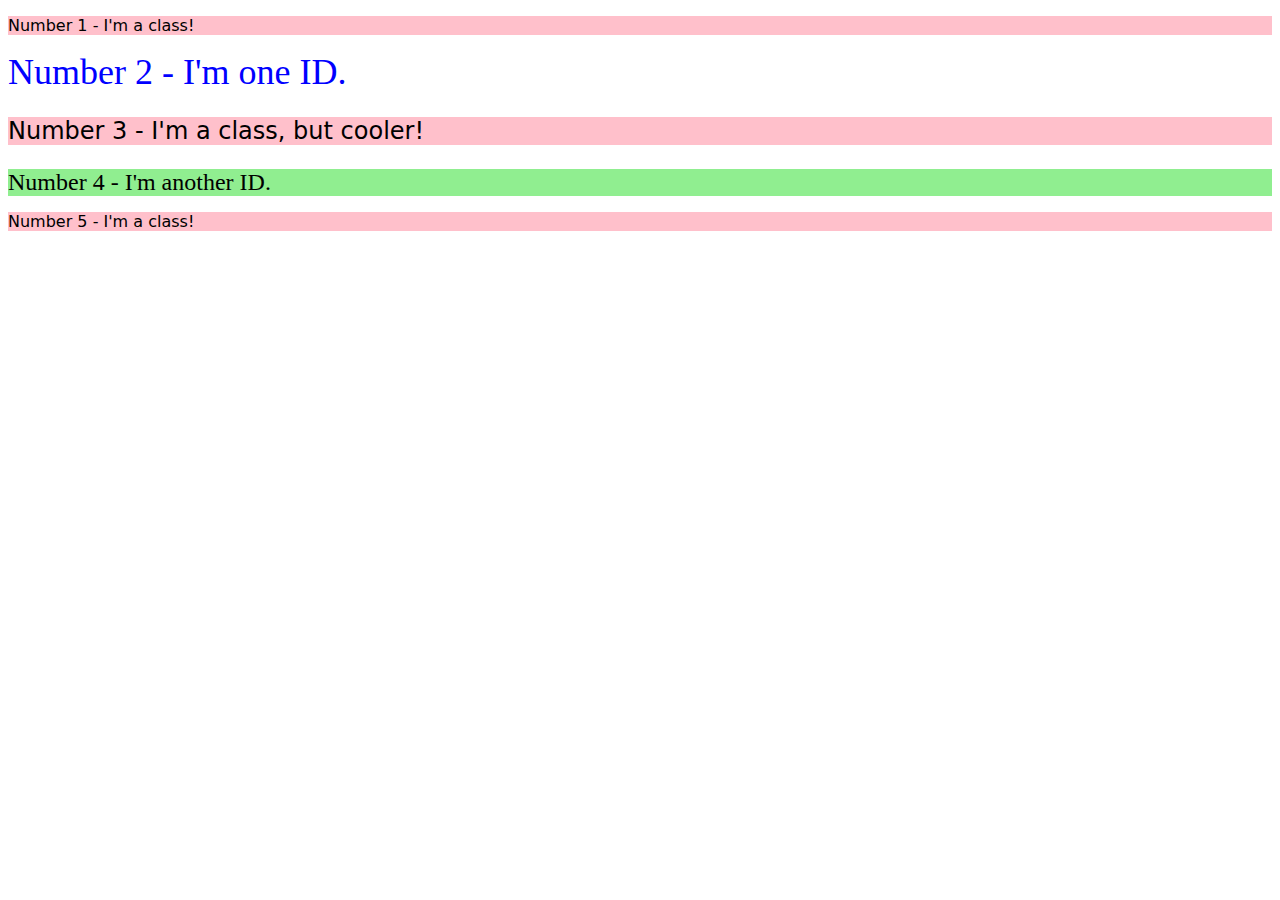
<file: class-id-selectors-exercise/index.html>
<!DOCTYPE html>
<html lang="en">
  <head>
    <meta charset="UTF-8">
    <meta http-equiv="X-UA-Compatible" content="IE=edge">
    <meta name="viewport" content="width=device-width, initial-scale=1.0">
    <title>Class and ID Selectors</title>
    <link rel="stylesheet" href="style.css">
  </head>
  <body>
    <p>Number 1 - I'm a class!</p>
    <div id="secundo">Number 2 - I'm one ID.</div>
    <p class="child">Number 3 - I'm a class, but cooler!</p>
    <div id="another">Number 4 - I'm another ID.</div>
    <p>Number 5 - I'm a class!</p>
  </body>
</html>
</file>
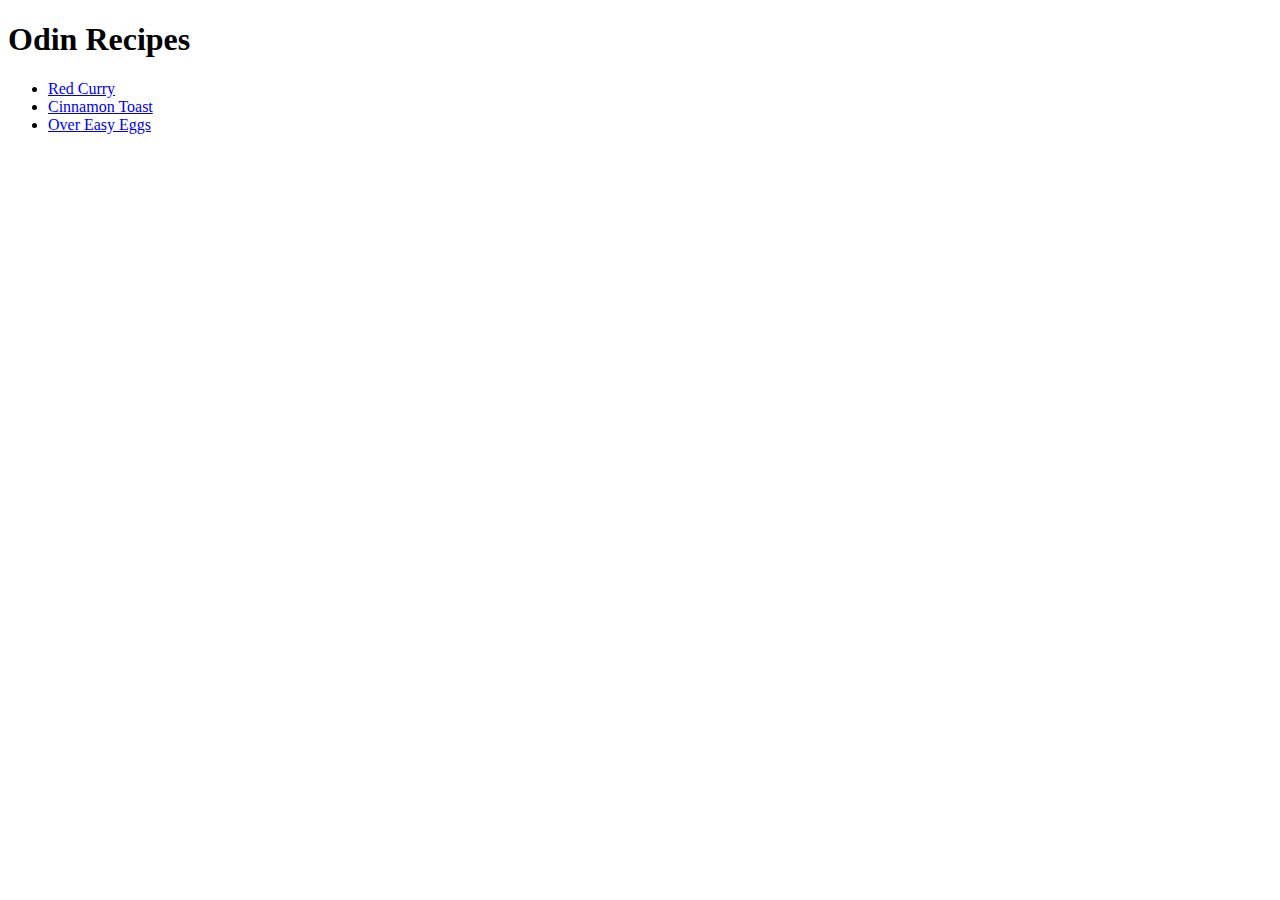
<file: odin-recipes/index.html>
<!DOCTYPE html>
<html lang="en">
<head>
    <meta charset="UTF-8">
    <meta name="viewport" content="width=device-width, initial-scale=1.0">
    <title>Document</title>
</head>
<body>
    <h1>Odin Recipes</h1>
    <ul>
        <li><a href="recipes/redcurry.html">Red Curry</a></li>
        <li><a href="recipes/cinnamontoast.html">Cinnamon Toast</a></li>
        <li><a href="recipes/overeasyeggs.html">Over Easy Eggs</a></li>
    </ul>
    
</body>
</html>
</file>
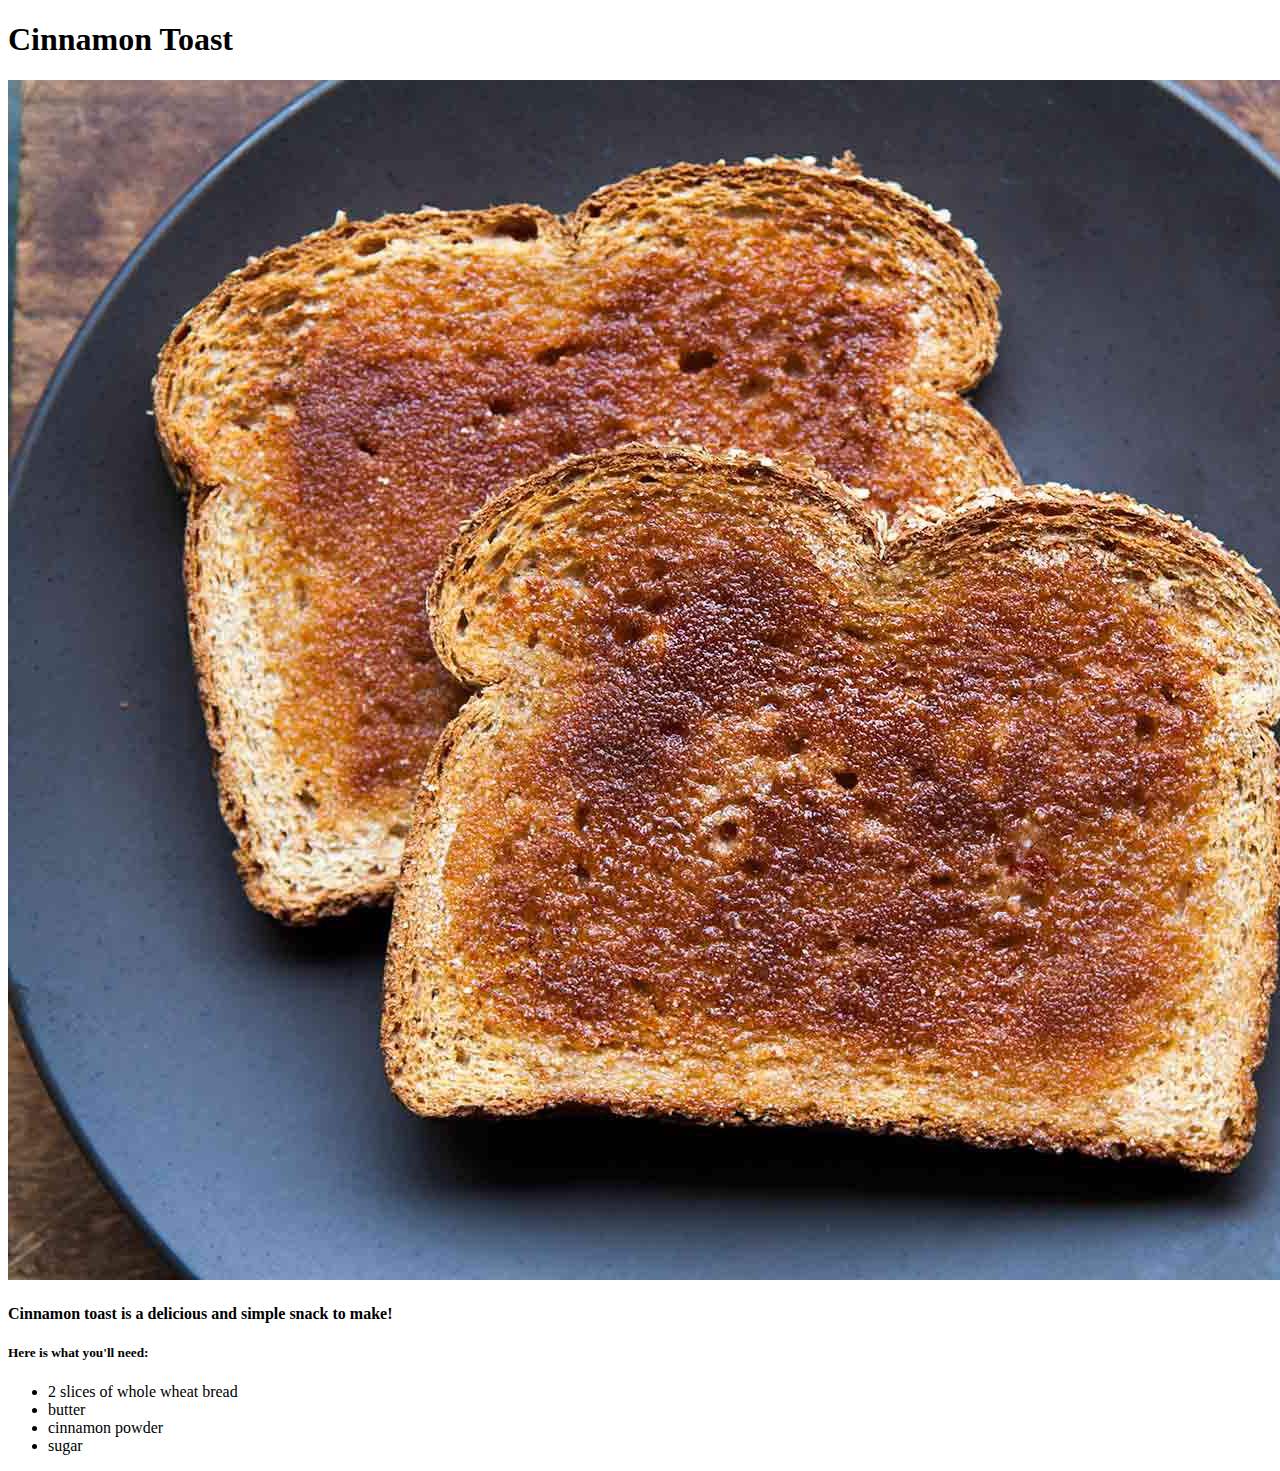
<file: odin-recipes/recipes/cinnamontoast.html>
<!DOCTYPE html>
<html lang="en">
<head>
    <meta charset="UTF-8">
    <meta name="viewport" content="width=device-width, initial-scale=1.0">
    <title>Document</title>
</head>
<body>
    <h1>Cinnamon Toast</h1>
    <img src="images/cinnytoast.jpeg" alt="Cinnamon Toast">
    <h4>Cinnamon toast is a delicious and simple snack to make!</h4>
    <h5>Here is what you'll need:</h5>
    <ul>
        <li>2 slices of whole wheat bread</li>
        <li>butter</li>
        <li>cinnamon powder</li>
        <li>sugar</li>
    </ul>
</body>
</html>
</file>
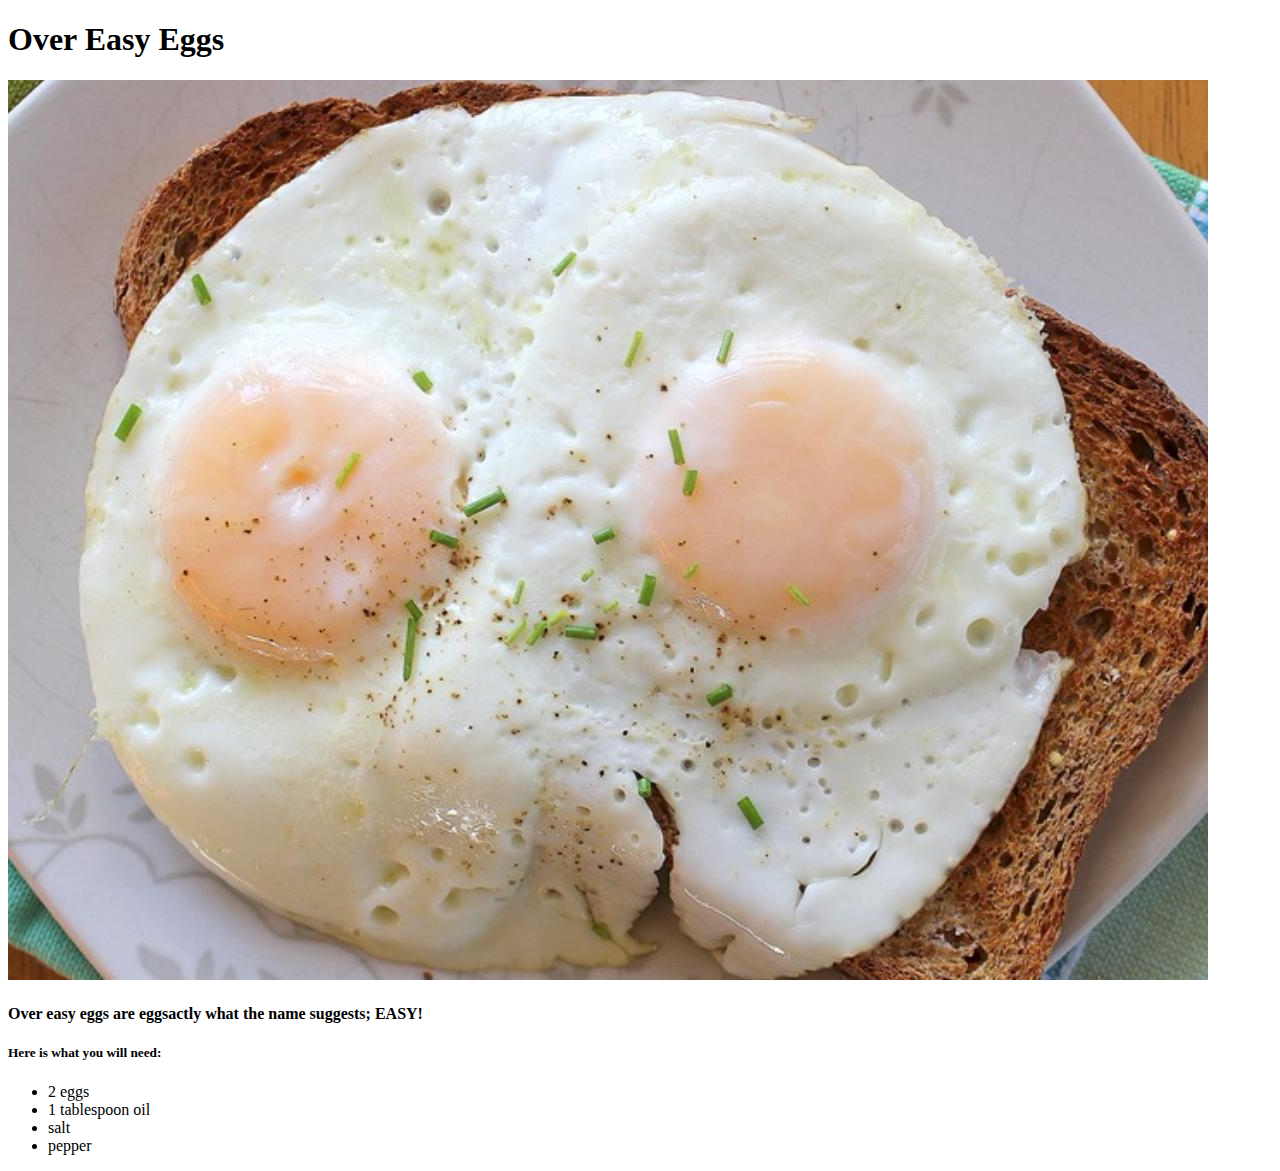
<file: odin-recipes/recipes/overeasyeggs.html>
<!DOCTYPE html>
<html lang="en">
<head>
    <meta charset="UTF-8">
    <meta name="viewport" content="width=device-width, initial-scale=1.0">
    <title>Document</title>
</head>
<body>
    <h1>Over Easy Eggs</h1>
    <img src="images/overeasyeggsss.jpeg" alt="Eggs">
    <h4>Over easy eggs are eggsactly what the name suggests; EASY!</h4>
    <h5>Here is what you will need:</h5>
    <ul>
        <li>2 eggs</li>
        <li>1 tablespoon oil</li>
        <li>salt</li>
        <li>pepper</li>
    </ul>
</body>
</html>
</file>
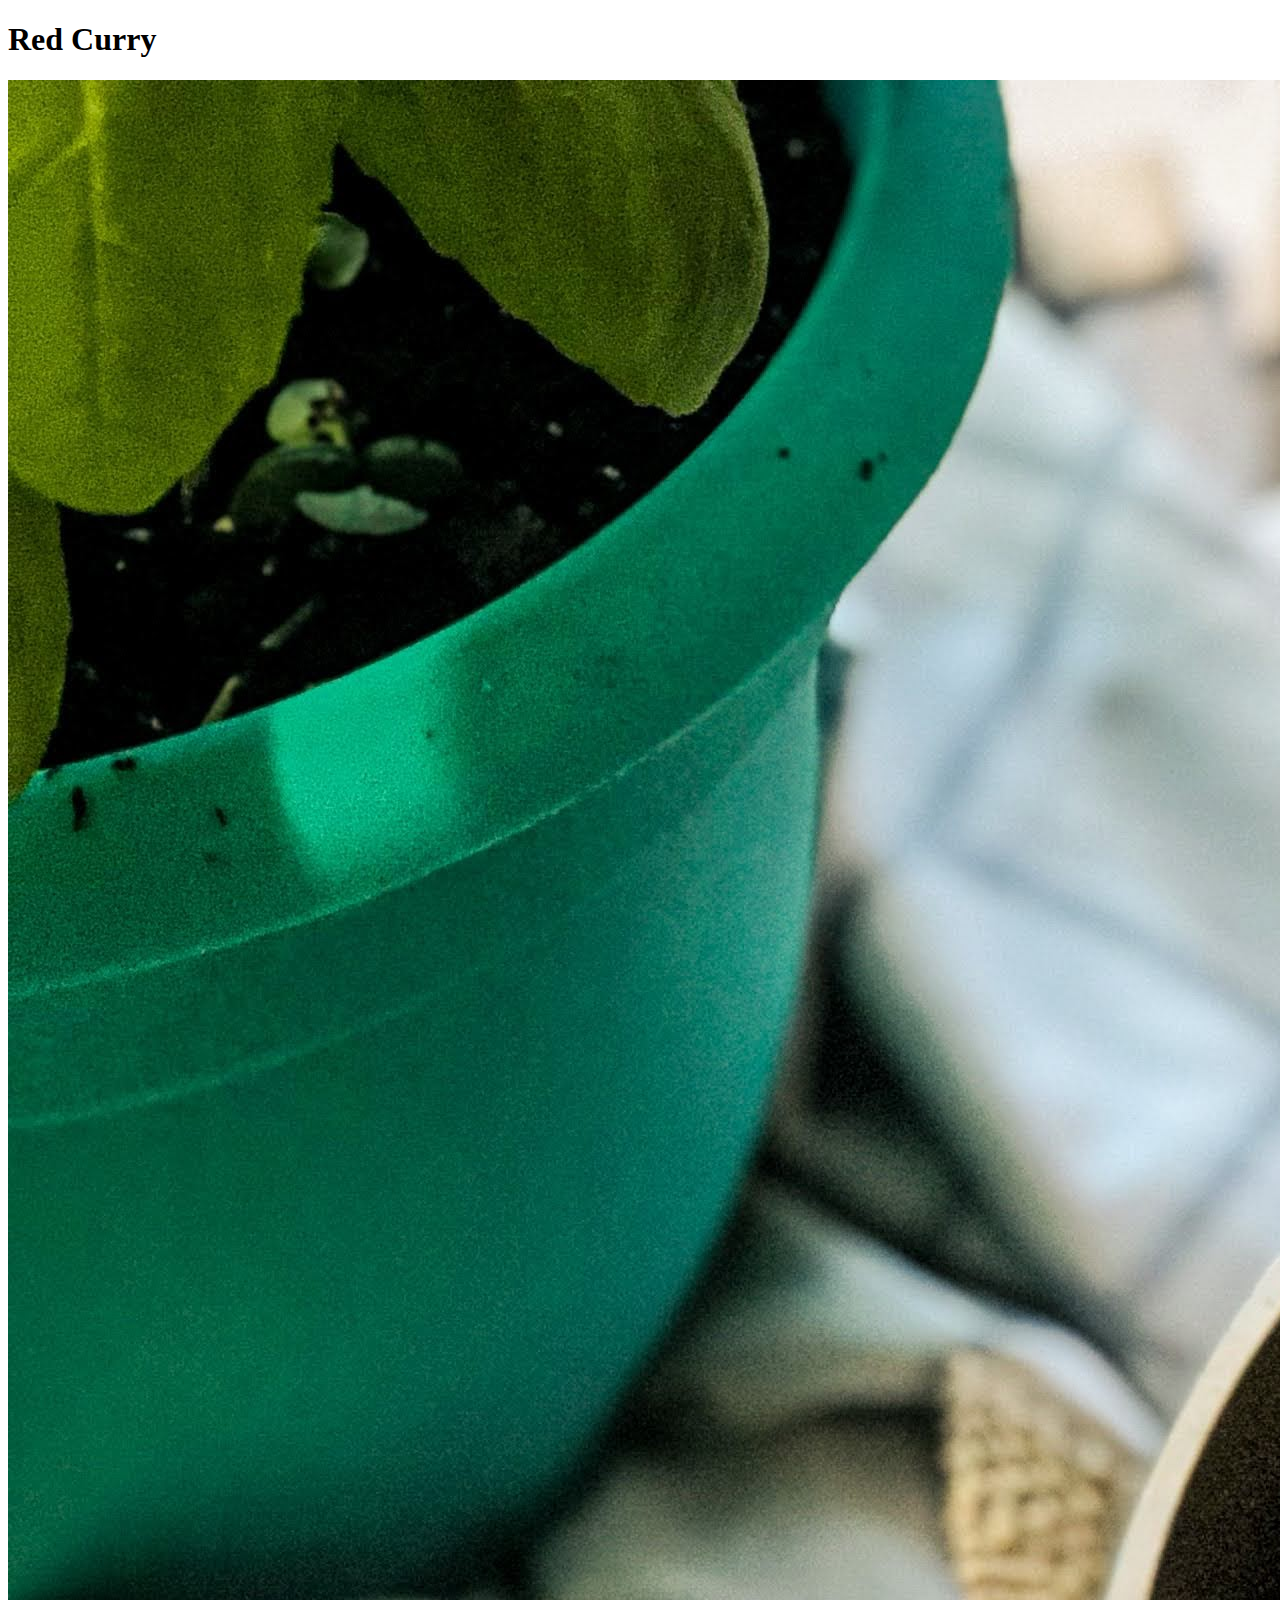
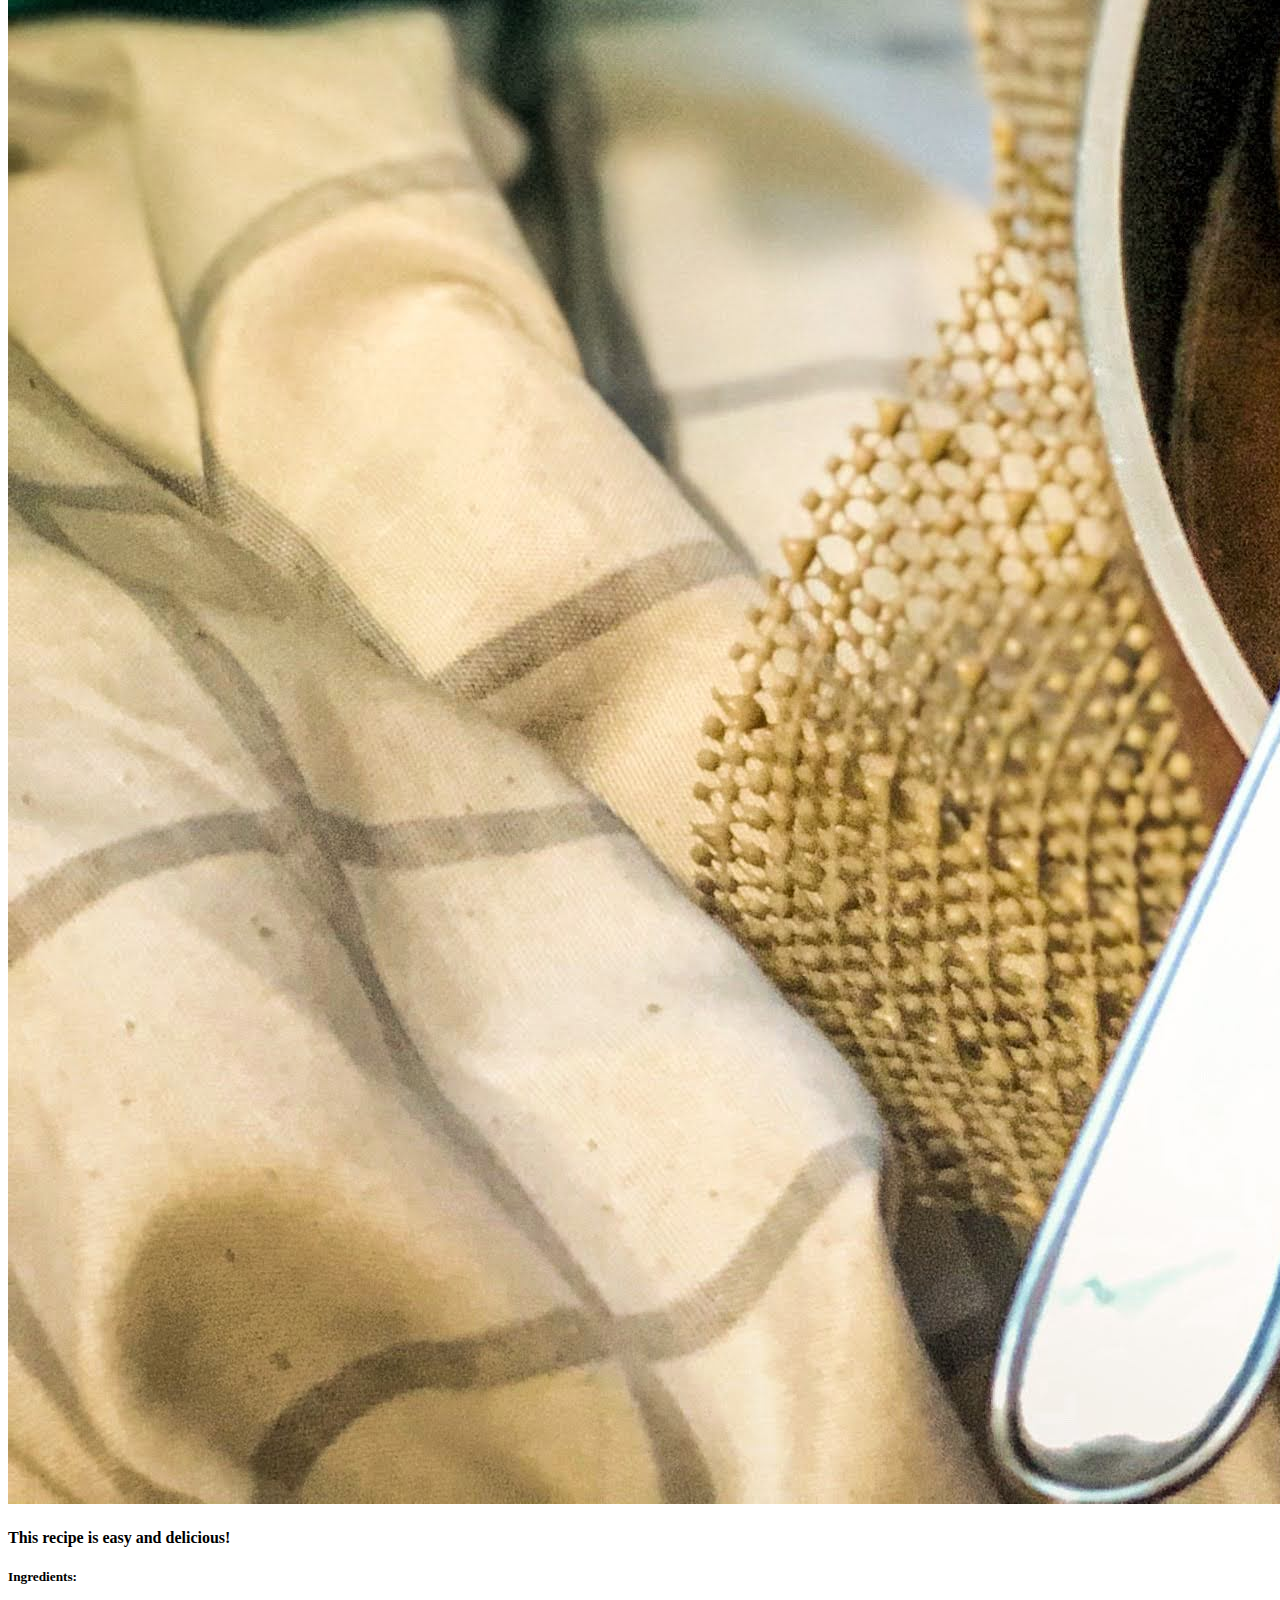
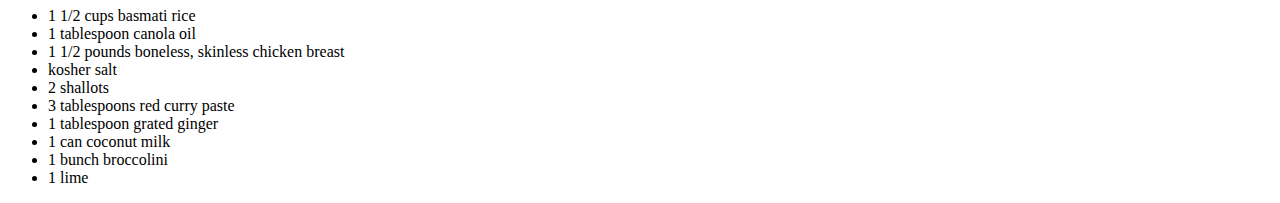
<file: odin-recipes/recipes/redcurry.html>
<!DOCTYPE html>
<html lang="en">
<head>
    <meta charset="UTF-8">
    <meta name="viewport" content="width=device-width, initial-scale=1.0">
    <title>Document</title>
</head>
<body>
    <h1>Red Curry</h1>
    <img src="images/IMG_6401.jpeg" alt="Red Curry">
    <h4>This recipe is easy and delicious!</h4>
    <h5>Ingredients:</h5>
    <ul>
        <li>1 1/2 cups basmati rice</li>
        <li>1 tablespoon canola oil</li>
        <li>1 1/2 pounds boneless, skinless chicken breast</li>
        <li>kosher salt</li>
        <li>2 shallots</li>
        <li>3 tablespoons red curry paste</li>
        <li>1 tablespoon grated ginger</li>
        <li>1 can coconut milk</li>
        <li>1 bunch broccolini</li>
        <li>1 lime</li>
    </ul>
</body>
</html>
</file>
<file: class-id-selectors-exercise/style.css>
p {
    background-color: pink;
    font-family: Verdana, DejaVu Sans, sans-serif;
}
#secundo {
    color: blue;
    font-size: 36px;
}
.child {
    font-size: 24px;
}
#another {
    font-size: 24px;
    background-color: lightgreen;
}
</file>
